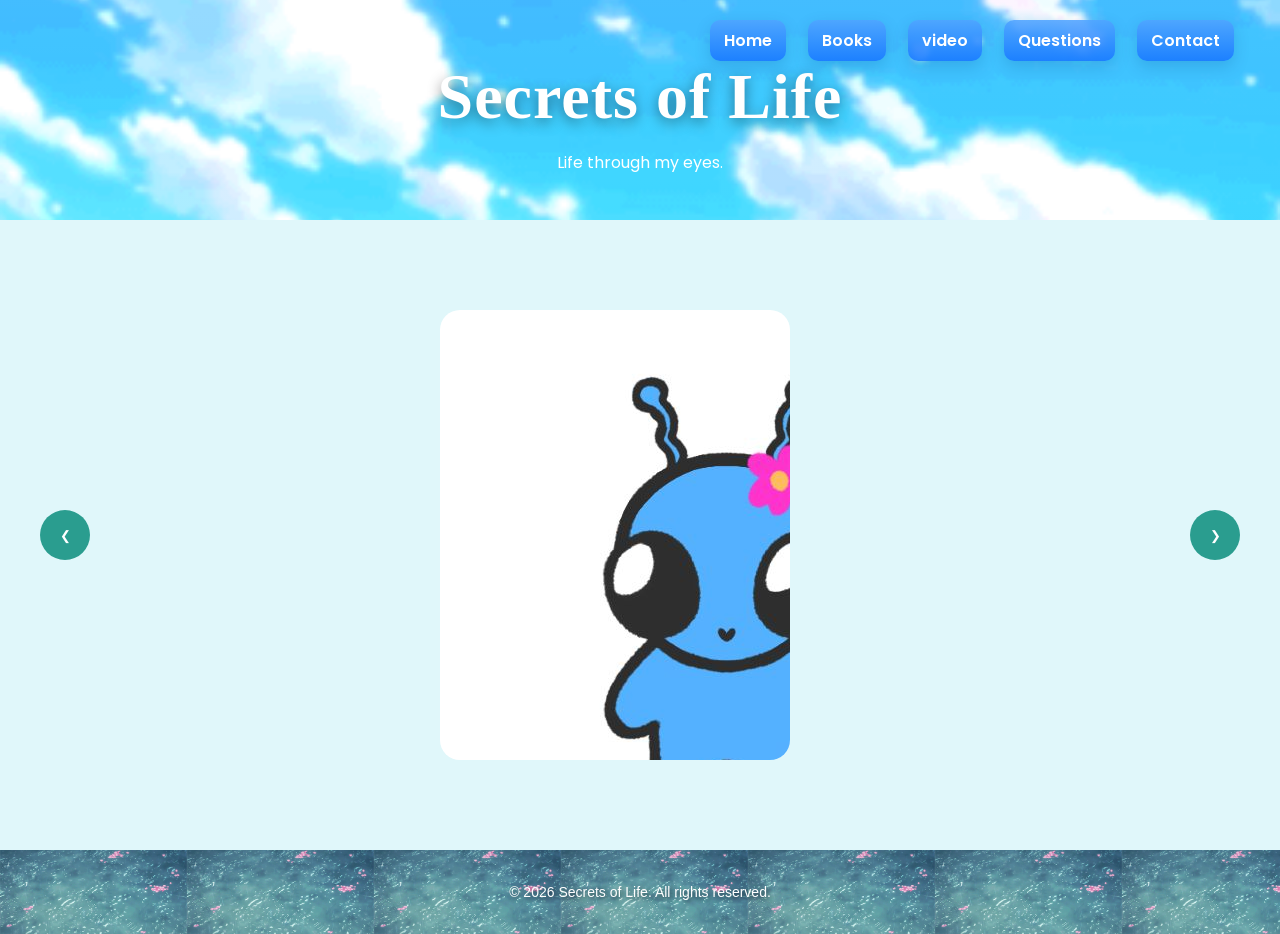
<file: index.html>
<!DOCTYPE html>
<html lang="en">
<head>
<meta charset="UTF-8">
<meta name="viewport" content="width=device-width, initial-scale=1.0">
<title>Secrets of life</title>

<link rel="stylesheet" href="design.css">

<link href="https://fonts.googleapis.com/css2?family=Poppins:wght@300;500;700&display=swap" rel="stylesheet">

</head>

<body class="home-bg">

<header class="site-header" role="banner">
<h1>Secrets of Life</h1>
<p>Life through my eyes.</p>
<nav class="navigation">
<a href="index.html">Home</a>
<a href="books.html">Books</a>
<a href="videos.html">video</a>
<a href="questions.html">Questions</a>
<a href="contact.html">Contact</a>
</nav>
</header>

   
<main id="blog-container" class="home-main"> 
    <div class="bubbles">
        <span></span>
        <span></span>
        <span></span>
        <span></span>
        <span></span>
        <span></span>
        <span></span>
        <span></span>
    </div>
<div class="card-section-container">
    <div class="blog-wrapper">
        <button id="prevBtn" class="nav-btn left">❮</button>

        <div class="blog-container" id="blogContainer">
            
            <div class="blog-card">
                <div class="card-inner">
                    <div class="card-front" style="background-image: url('images/alien.jpg');"></div>
                    <div class="card-back">
                        <div class="back-image-side" style="background-image: url('images/alien.jpg');">
                            <div class="image-overlay">
                                <h4>Priyanshu Mishra</h4>
                                <span>23 january 2026</span>
                            </div>
                        </div>
                        <div class="back-content-column">
                            <h3>Project One</h3>
                            <p>Are we aliens? The Story of life which the stars narrate.</p>
                            <a href="posts/post1.pdf" class="read-more">Read More</a>
                        </div>
                    </div>
                </div>
            </div>

            <div class="blog-card">
                <div class="card-inner">
                    <div class="card-front" style="background-image: url('images/post2_pic.jpg');"></div>
                    <div class="card-back">
                        <div class="back-image-side" style="background-image: url('images/post2_pic.jpg');">
                            <div class="image-overlay">
                                <h4>Priyanshu Mishra</h4>
                                <span>12 February 2026</span>
                            </div>
                        </div>
                        <div class="back-content-column">
                            <h3>Project Two</h3>
                            <p>Detecting genetic diversity loss in ultra-low fertility societies, AI driven population simulations: A south korean case study</p>
                            <a href="posts/post2.html" class="read-more">Read More</a>
                        </div>
                    </div>
                </div>
            </div>

        </div>

        <button id="nextBtn" class="nav-btn right">❯</button>
    </div>
</div>
</main>
<script src="script56.js"></script>
<footer class="site-footer">
    <div class="fish-area"></div>
<div class="footer-content">
    <p>&copy; 2026 Secrets of Life. All rights reserved.</p>
</div>
</footer>

</body>
</html>
</file>
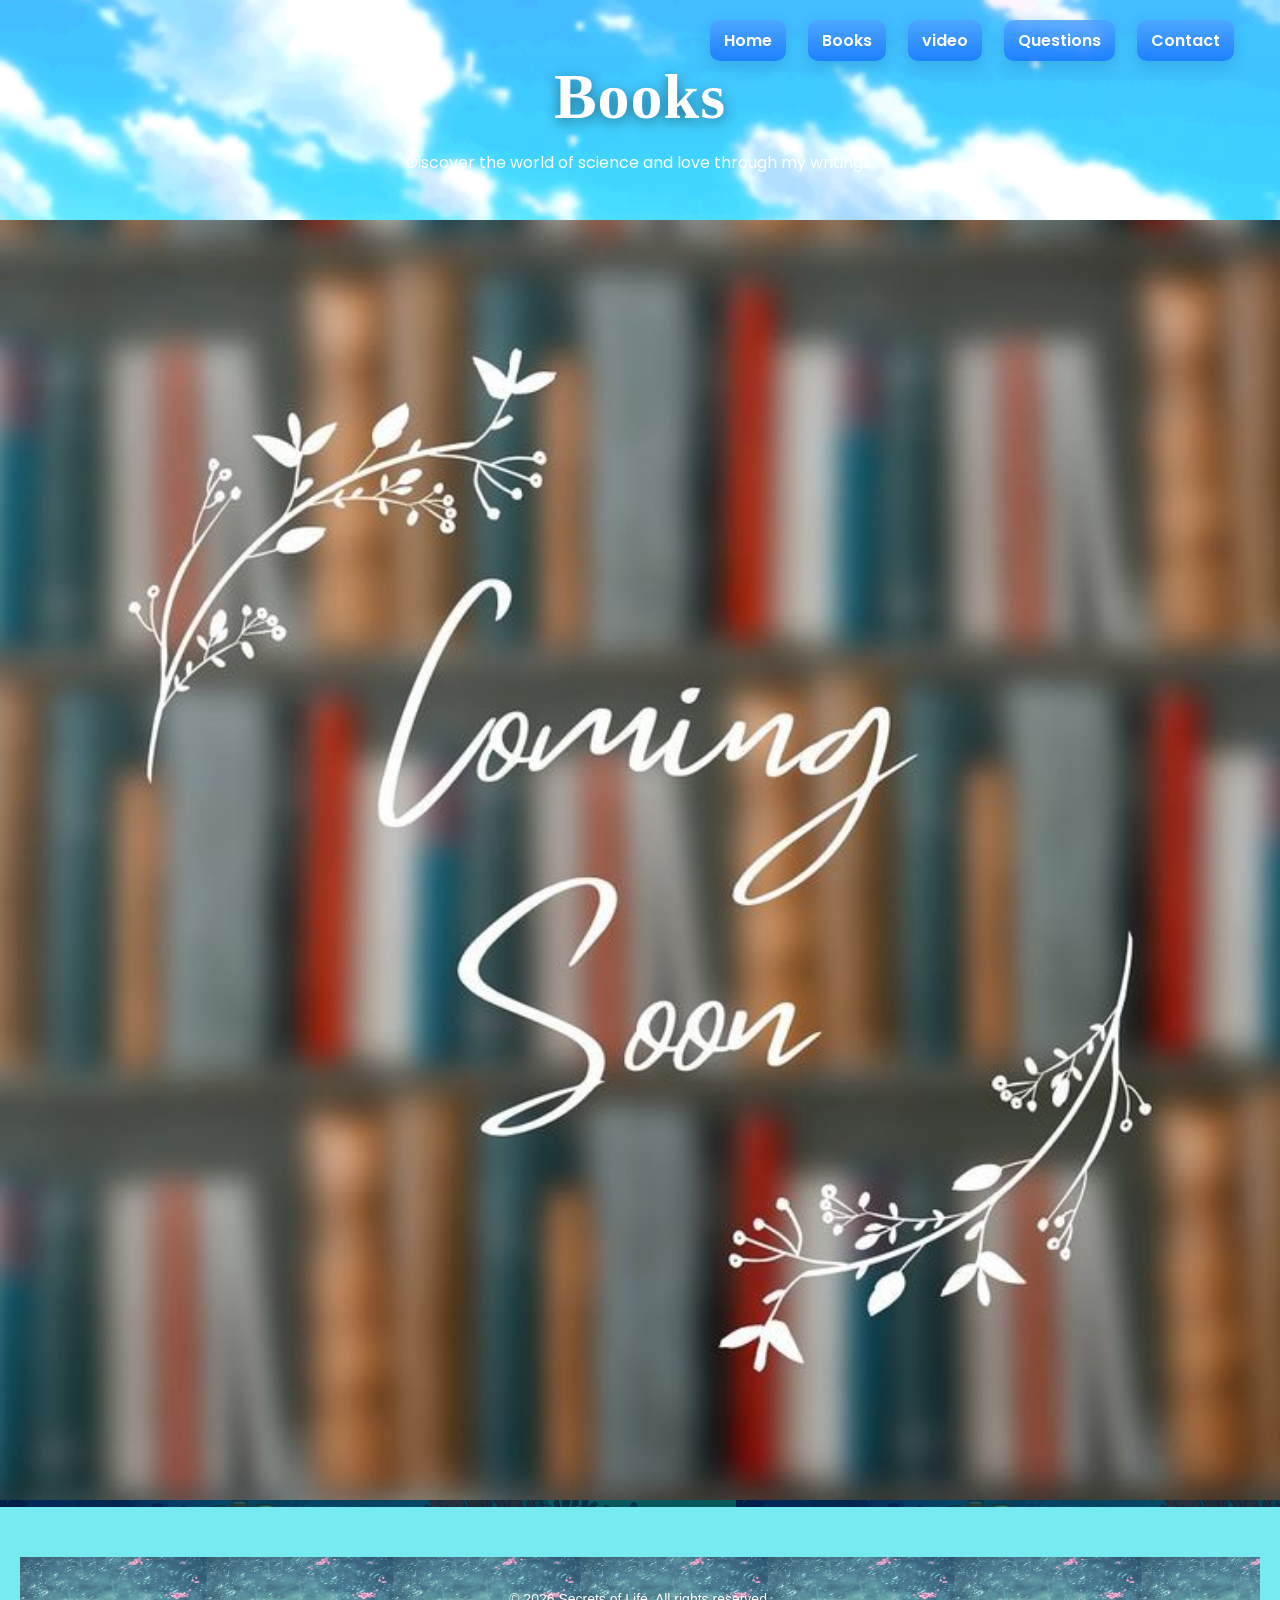
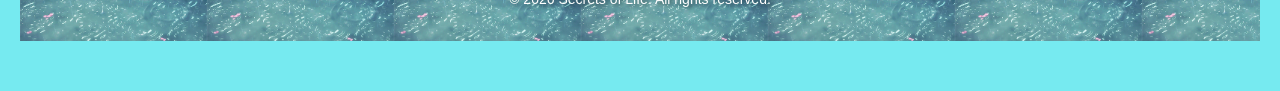
<file: books.html>
<!DOCTYPE html>
<head>
    <meta charset="UTF-8">
    <meta name="viewport" content="width=device-width, initial-scale=1.0">
    <title>Books</title>

    <link rel="stylesheet" href="design.css">

    <link href="https://fonts.googleapis.com/css2?family=Poppins:wght@300;500;700&display=swap" rel="stylesheet">
</head>
<body class="home-bg">
    <header class="site-header" role="banner">
        <h1>Books</h1>
        <p>Discover the world of science and love through my writings.</p>
        

<nav class="navigation">
<a href="index.html">Home</a>
<a href="books.html">Books</a>
<a href="videos.html">video</a>
<a href="questions.html">Questions</a>
<a href="contact.html">Contact</a>
</nav>
</header>
    </header>
    <img src ="images/books2334.jpeg" height="100%" width="100%" alt="Books Image">
   <div class ="book-page">
        <!--<section class="book-row">
            <div class="book-text">
                <h2 class ="quote-header">AMINO ACIDS OF LOVE...</h2>
                <p> from the author of <em>LOVE IN A PETRI DISH</em></p>
                <p>in the name of love, and power you cannot commit crime and name it the revolution. </p>
                 <button class="btn2"> find out more </button>
            </div>
                     <div class="book-image">
                        <img src="images/book1.png" alt="Book Image">
                     </div>
        </section>
            <section class="book-row-reverse">
                 <div class="book-text">
                    <h3 class ="sub-header">also by priyanshu mishra...</h3>
                    <p> from the author of <em>AMINO ACIDS OF LOVE</em></p>
                    <p>Love is a chemical reaction, and we are all just molecules trying to find our perfect match. </p>
                    <button class="btn21">find out more </button>
                </div>
                <div class="book-image">
                    <img src="images/book2.png" alt="Book Image">
                </div>
            </section>
        </div>-->
       
     <footer class="site-footer">
            <div class="fish-area"></div>
            <div class="footer-content">
                <p>&copy; 2026 Secrets of Life. All rights reserved.</p>
            </div>
        </footer>
</body>
</file>
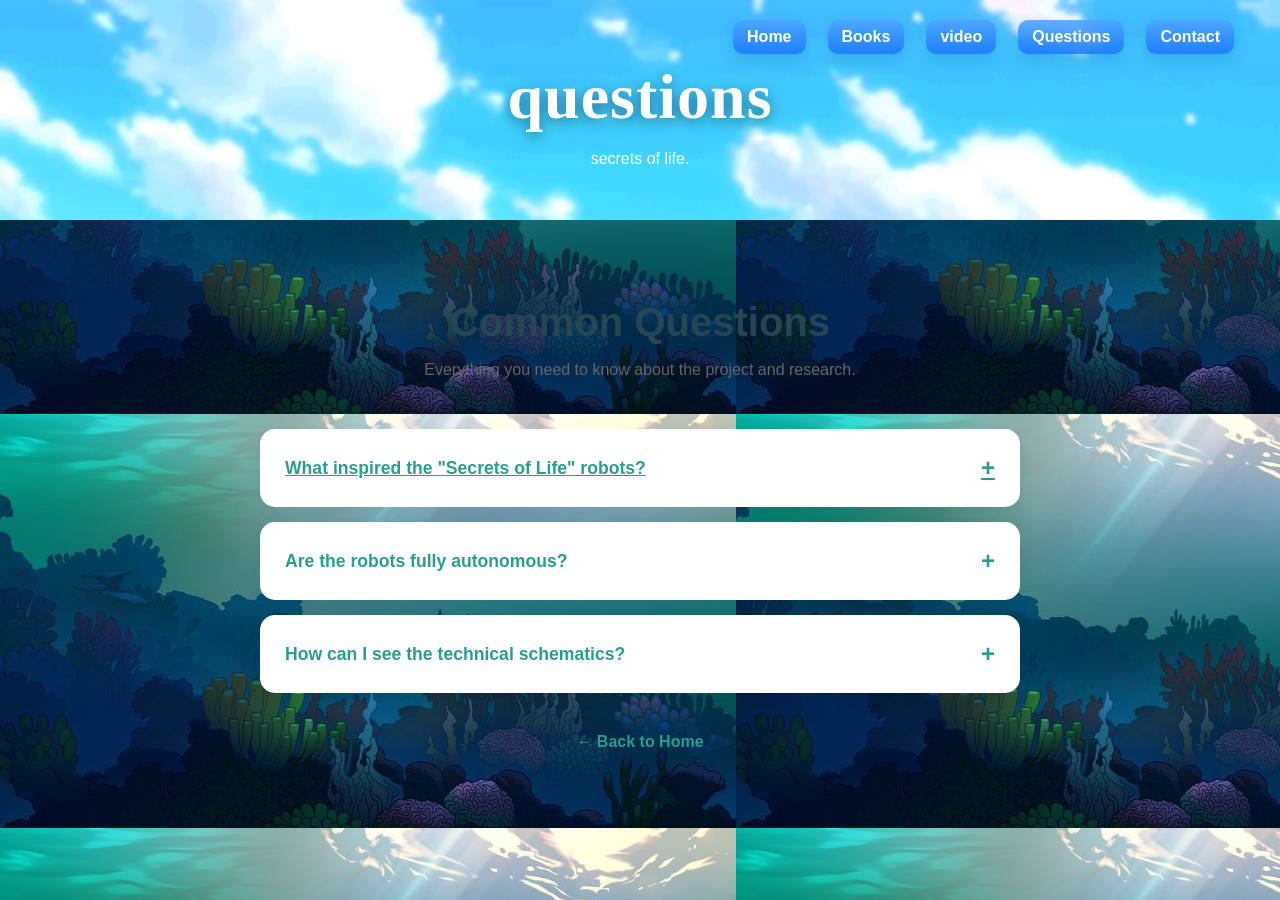
<file: questions.html>
<!DOCTYPE html>
<html lang="en">
<head>
    <meta charset="UTF-8">
    <meta name="viewport" content="width=device-width, initial-scale=1.0">
    <title>Questions | Secrets of Life</title>
    <link rel="stylesheet" href="design.css">
    <link href="https://fonts.googleapis.com/css2?family=Poppins:wght@300;500;700&display=swap" rel="stylesheet">
</head>
<header class="site-header" role="banner">
<h1>questions</h1>
<p>secrets of life.</p>
<nav class="navigation">
<a href="secrets_of_life.html">Home</a>
<a href="books.html">Books</a>
<a href="videos.html">video</a>
<a href="questions.html">Questions</a>
<a href="contact.html">Contact</a>
</nav>
</header>
<body class="questions-page" background="images/ocean.jpg">
     <div class="faq-container">
        <h1 class="faq-title">Common Questions</h1>
        <p class="faq-subtitle">Everything you need to know about the project and research.</p>

        <div class="faq-list">
            <div class="faq-item">
                <a href="tomato_full_report.pdf" target="_blank" class="faq-question">
                    What inspired the "Secrets of Life" robots?
                    <span class="icon">+</span>
                </a>
                <div class="faq-answer">
                    <div class="answer-content">
                        The project was inspired by observing how small insects like bees and ants manage complex agricultural tasks through simple, repetitive movements.
                    </div>
                </div>
            </div>

            <div class="faq-item">
                <button class="faq-question">
                    Are the robots fully autonomous?
                    <span class="icon">+</span>
                </button>
                <div class="faq-answer">
                    <div class="answer-content">
                        Currently, they are semi-autonomous. They use Arduino Nano sensors to navigate but follow a pre-programmed logic for specific farming tasks.
                    </div>
                </div>
            </div>

            <div class="faq-item">
                <button class="faq-question">
                    How can I see the technical schematics?
                    <span class="icon">+</span>
                </button>
                <div class="faq-answer">
                    <div class="answer-content">
                        Full schematics and the ISEF project board layout are available upon request through the <strong>Contact</strong> page.
                    </div>
                </div>
            </div>
        </div>

        <div class="back-link">
            <a href="secrets_of_life.html">← Back to Home</a>
        </div>
    </div>
    <script src="script56.js"></script>
</body>
</html>
</file>
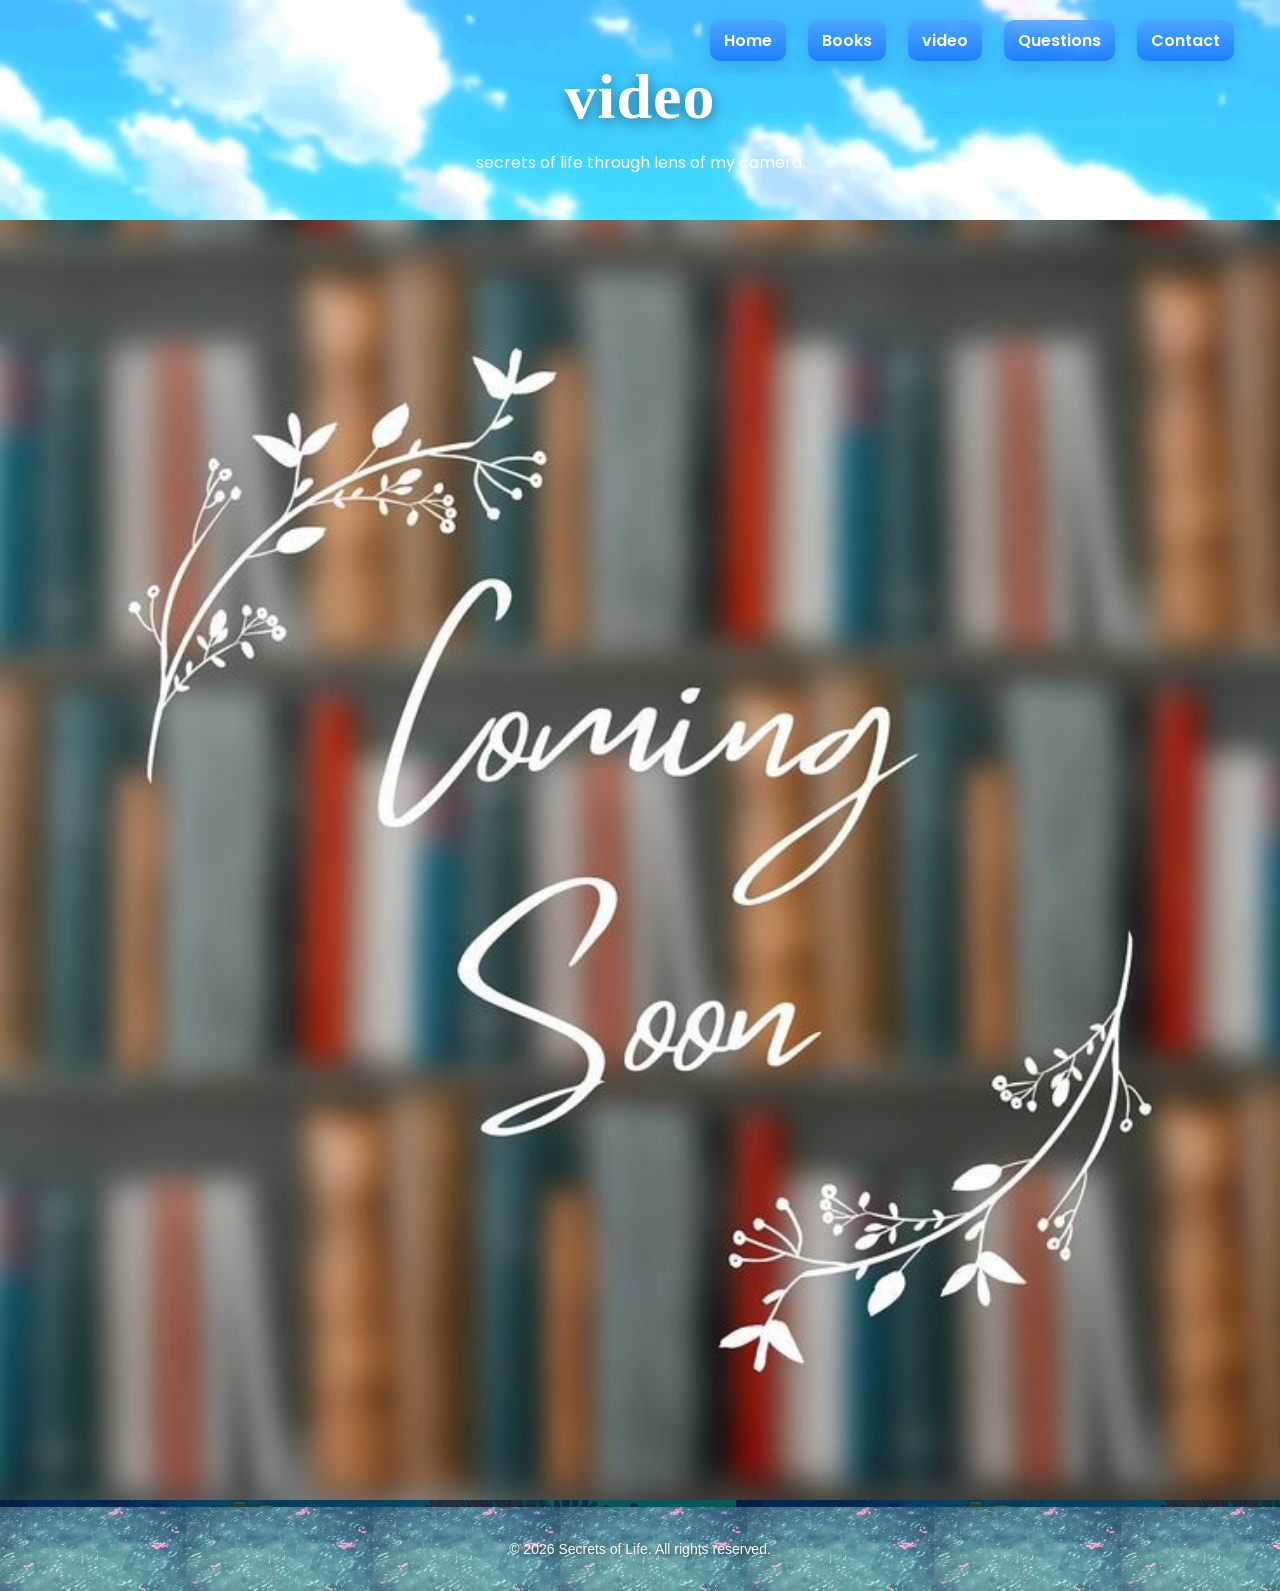
<file: videos.html>
<!DOCTYPE html>
<head>
    <meta charset="UTF-8">
    <meta name="viewport" content="width=device-width, initial-scale=1.0">
    <title>Books</title>

    <link rel="stylesheet" href="design.css">

    <link href="https://fonts.googleapis.com/css2?family=Poppins:wght@300;500;700&display=swap" rel="stylesheet">
</head>
<body class="home-bg">
    <header class="site-header" role="banner">
        <h1>video</h1>
        <p>secrets of life through lens of my camera.</p>
        

<nav class="navigation">
<a href="index.html">Home</a>
<a href="books.html">Books</a>
<a href="videos.html">video</a>
<a href="questions.html">Questions</a>
<a href="contact.html">Contact</a>
</nav>
</header>
    </header>
    <img src ="images/books2334.jpeg" height="100%" width="100%" alt="Books Image">

       
     <footer class="site-footer">
            <div class="fish-area"></div>
            <div class="footer-content">
                <p>&copy; 2026 Secrets of Life. All rights reserved.</p>
            </div>
        </footer>
</body>
</file>
<file: design.css>
body{
    font-family:Poppins, sans-serif;
    margin: 0%;
    padding: 0;
    height: 100%;
    background: url("images/ocean.jpg");
    margin:0;
    color:#333;
    box-sizing: border-box;
}

* {
    box-sizing: border-box;
}

.home-bg{
    background: url("images/ocean.jpg");
}

header{
    position:relative;
    background-position: center;
    padding-top: 60px;
    overflow:hidden;
    height:220px;
    text-align: center;
    color: #fff;
}


.site-header{
    position: relative; 
    text-align: center;
    padding: 60px 20px; 
    color: #fff; 
    background-image: url("images/header.png");
    background-size: cover;
    background-position: center;
    background-repeat: no-repeat;
    overflow: hidden;
}

.site-header::before{
    content: "";
    position: absolute;
    inset: 0; 
    background: linear-gradient(rgba(255,255,255,0.14), rgba(255,255,255,0.08));
    pointer-events: none;
}

.site-header > *{
    position: relative;
    z-index: 1;
}

.site-header h1{
    margin: 0 0 6px;
    color: #fff;
    font-family: fantasy, serif;
    font-size: clamp(2.2rem, 6vw, 4rem);
    font-weight: 700;
    text-shadow: 0 4px 14px rgba(0,0,0,0.45);
    letter-spacing: 1px;
}

.site-header .navigation{
    display: flex;
    justify-content: flex-end;
    gap: 10px;
    align-items: center;
    flex-wrap: wrap;
}

.site-header .navigation a{
    display: inline-block;
    padding: 8px 14px;
    margin: 0 6px;
    color: #fff;
    text-decoration: none;
    background: linear-gradient(180deg, rgba(79,163,255,0.88), rgba(24,119,255,0.88));
    border-radius: 10px;
    box-shadow: 0 6px 16px rgba(8,61,125,0.18);
    transition: transform 160ms ease, box-shadow 160ms ease, background 160ms ease;
    font-weight: 600;
}

.site-header .navigation a:hover{
    transform: translateY(-3px);
    box-shadow: 0 10px 22px rgba(8,61,125,0.26);
    background: linear-gradient(180deg, rgba(99,183,255,0.95), rgba(34,139,255,0.95));
}

.navigation{
    position: absolute ;
    top: 20px;
    right: 40px;
}
.navigation a{
    text-decoration: none;
    margin-left: 15px;
    padding: 8px 16px;
    border-radius: 20px;
    background:rgba(255,255,255,0.2);
    color: #fff;
    font-weight: 500;
    transition: 0.3s; 
}


.navigation a:hover{
    background: #fff;
    color: #1b4fa1;

}

.home-main{
    min-height:100px;
    padding:10px;
    background:#e0f7fa;
    position:relative;
    overflow:hidden;
}


.bubbles span{
    position:absolute;
    bottom: -50px;
    width:50px;
    height:50px;
    background:rgb(113, 227, 252);
    border-radius:65%;
    opacity:0.7;
    animation:floatBubbles 4s linear infinite;
}

.bubbles span:nth-child(1){left:20%; animation-delay:0s;}
.bubbles span:nth-child(2){left:40%; animation-delay:2s;}
.bubbles span:nth-child(3){left:60%; animation-delay:4s;}
.bubbles span:nth-child(4){left:80%; animation-delay:1s;}
.bubbles span:nth-child(5){left:50%; animation-delay:3s;}
.bubbles span:nth-child(6){left:30%; animation-delay:5s;}
.bubbles span:nth-child(7){left:70%; animation-delay:4s;}
.bubbles span:nth-child(8){left:10%; animation-delay:6s;}
.bubbles span:nth-child(9){left:90%; animation-delay:2s;}
.bubbles span:nth-child(10){left:15%; animation-delay:4s;}
.bubbles span:nth-child(11){left:25%; animation-delay:3s;}
.bubbles span:nth-child(12){left:35%; animation-delay:5s;}
.bubbles span:nth-child(13){left:45%; animation-delay:1s;}
.bubbles span:nth-child(14){left:55%; animation-delay:2s;}
.bubbles span:nth-child(15){left:65%; animation-delay:4s;} 
.bubbles span:nth-child(16){left:75%; animation-delay:3s;}
.bubbles span:nth-child(17){left:85%; animation-delay:5s;}
.bubbles span:nth-child(18){left:95%; animation-delay:1s;}
.bubbles span:nth-child(19){left:5%; animation-delay:2s;}
.bubbles span:nth-child(20){left:83%; animation-delay:3s;}

@keyframes floatBubbles{
    from{transform:translateY(0);}
    to{transform:translateY(-600px);}
}


/* Isolated Container for the Card Section */
.card-section-container {
    display: flex;
    justify-content: center;
    align-items: center;
    width: 100%;
    min-height: 600px;
    position: relative;
    padding: 40px 20px;
}

.blog-wrapper {
    position: relative;
    display: flex;
    justify-content: center;
    align-items: center;
    width: 100%;
    max-width: 1500px;
}

/* The 'Window' that hides other cards */
.blog-container {
    display: flex;
    gap: 80px;
    overflow: hidden; 
    scroll-behavior: smooth;
    width: 400px;
    padding: 40px 0;
    transition: width 0.6s ease;
}

/* Expands the window so the description isn't cut off when opened */
.blog-container:has(.active) {
    width: 950px; 
}

/* Base Card Style */
.blog-card {
    flex: 0 0 350px;
    height: 450px;
    perspective: 1000px;
    transition: flex 0.7s cubic-bezier(0.4, 0, 0.2, 1);
    cursor: pointer;
}

/* Slide Expansion */
.blog-card.active {
    flex: 0 0 900px; 
}

.card-inner {
    position: relative;
    width: 100%;
    height: 100%;
    transition: transform 0.6s;
    transform-style: preserve-3d;
}

/* Flip Trigger */
.blog-card.active .card-inner {
    transform: rotateY(180deg);
}

.card-front, .card-back {
    position: absolute;
    width: 100%;
    height: 100%;
    backface-visibility: hidden;
    border-radius: 20px;
    overflow: hidden;
}

.card-back {
    transform: rotateY(180deg);
    display: flex;
    background: white;
}

.back-image-side {
    width: 350px;
    height: 100%;
    background-size: cover;
    flex-shrink: 0;
    position: relative;
}

.image-overlay {
    position: absolute;
    bottom: 0;
    width: 100%;
    background: rgba(0,0,0,0.6);
    color: white;
    padding: 10px;
    text-align: center;
}

.back-content-column {
    flex-grow: 1;
    width: 100%;
    padding: 30px;
    opacity: 0;
    transition: opacity 0.3s 0.4s;
}

.blog-card.active .back-content-column {
    opacity: 1;
}

/* Navigation Buttons Pinned to Corners */
.nav-btn {
    position: absolute;
    top: 50%;
    transform: translateY(-50%);
    background: #2a9d8f;
    color: white;
    border: none;
    border-radius: 50%;
    width: 50px;
    height: 50px;
    cursor: pointer;
    z-index: 100;
}

.nav-btn.left { left: 10px; }
.nav-btn.right { right: 10px; }


.read-more-btn {
    display: inline-block;
    margin-top: 15px;
    padding: 10px 20px;
    background: #2a9d8f;
    color: white;
    text-decoration: none;
    border-radius: 20px;
    font-weight: bold;
    text-align: center;
}

.site-footer{
    position:relative;
    padding: 20px;
    background:linear-gradient(to bottom, #005f73,#0a9396);
    overflow: hidden;
    color: #fff;
    font-size: 14px;
    display: flex;
    align-items: center;
    justify-content: center;
    text-align: center;
}

.fish-area{
    position: absolute;
    top: 0;
    left: 0;
    width: 100%;
    height: 100%;
    background-image: url("images/footer22.gif");
    background-repeat: repeat-x;
    background-size: contain;
    z-index: 1;
    pointer-events: none;
}

.footer-content{
    position: relative;
    z-index: 2;
    font-family: 'Segoe UI', Tahoma, Geneva, Verdana, sans-serif;
    text-shadow: 2px 2px 4px rgba(0,0,0,0.5);
}


#contact-button{
    position:fixed;
    bottom:30px;
    right:30px;
    width:60px;
    height:60px;
    border-radius:50%;
    background:white;
    box-shadow:0 5px 20px rgba(0,0,0,0.2);
    display:flex;
    align-items:center;
    justify-content:center;
}

#contact-button img{
    width:35px;
    height:35px;
}

.book-page{
    background-color: #76eaf0;
    padding: 50px 20px;
    font-family: arial, sans-serif;
}

.book-row{
    display: flex;
    background: #fff;
    max-width: 900px;
    min-height: 400px;
    margin: 40px auto;
    align-items: stretch;
    border-radius: 8px;
    box-shadow: 0 10px 30px rgba(0, 164, 234, 0.5);
    overflow: hidden;
    gap: 30px;
    margin-bottom: 40px;
    flex-wrap: wrap;
}

.book-row-reverse{
    flex-direction: row-reverse;
    color: #fff;
    background: transparent;
    border: 1px solid rgba(255, 255, 255, 0.1);
    padding: 20px;
}

.book-text{
    flex: 1;
    padding: 40px;
    display: flex;
    flex-direction: column;
    justify-content: center;
    min-width: 250px;
}

.book-text h3,.book-text p{
    color: rgb(48, 105, 239);
}
.sub-header{
    color: #ffcc00;
    text-transform: uppercase;
    font-weight: bold;
}

.book-image {
    flex: 1;
    min-width: 250px;
}

.book-image img{
    width: 100%;
    height: 100%;
    object-fit: cover;
    display: block;
    border-radius: 15px;
    box-shadow: 0 8px 20px rgba(0,0,0,0.1);
}

.quote-header{
    color: #60aefd;
    font-size: 1.4rem;
    margin-bottom: 20px;
    line-height: 1.2;
}

.btn2{
    background-color: #35dae0;
    color: #fff;
    padding: 12px 24px;
    border: none;
    border-radius: 25px;
    text-transform: uppercase;
    width: fit-content;
    font-weight: bold;
    letter-spacing: 1px;
    cursor: pointer;
    margin-top: 20px;
}
.btn2:hover{
    background-color: #21867a;
}

.btn21{
    border-radius: 25px;
    background-color: #2da5f0;
}
.btn21:hover{
    background-color: #1b4fa1;
}

.contact-page-wrapper {
    display: flex;
    justify-content: center;
    align-items: center;
    gap: 50px;
    min-height: 100vh;
    background-color: #f0f8ff;
    padding: 20px;
    flex-wrap: wrap;
}

/* Card Sizing */
.flip-card {
    width: 300px;
    height: 400px;
    perspective: 1000px;
    flex-shrink: 0;
}

.flip-card-inner {
    position: relative;
    width: 100%;
    height: 100%;
    transition: transform 0.6s;
    transform-style: preserve-3d;
}

.flip-card:hover .flip-card-inner {
    transform: rotateY(180deg);
}

.flip-card-front, .flip-card-back {
    position: absolute;
    width: 100%;
    height: 100%;
    backface-visibility: hidden;
    border-radius: 15px;
    overflow: hidden;
    box-shadow: 0 8px 20px rgba(0,0,0,0.1);
}

/* Front Side Style */
.flip-card-front {
    background: linear-gradient(135deg, #2a9d8f, #264653);
    color: white;
    display: flex;
    flex-direction: column;
    justify-content: center;
    align-items: center;
    text-align: center;
    padding: 20px;
}

/* Back Side Style */
.flip-card-back {
    transform: rotateY(180deg);
}

.flip-card-back img {
    width: 100%;
    height: 100%;
    object-fit: cover;
}

/* Form Container Style */
.form-container {
    width: 350px;
    background: white;
    padding: 30px;
    border-radius: 15px;
    box-shadow: 0 8px 20px rgba(0,0,0,0.1);
    flex-shrink: 0;
}

.cute-form {
    display: flex;
    flex-direction: column;
    gap: 15px;
}

.cute-form input, .cute-form textarea {
    padding: 10px;
    border: 1px solid #ddd;
    border-radius: 8px;
    font-family: inherit;
    width: 100%;
}

.cute-form button {
    background: #2a9d8f;
    color: white;
    border: none;
    padding: 12px;
    border-radius: 25px;
    cursor: pointer;
    font-weight: bold;
}

#status-message {
    margin-top: 15px;
    font-size: 0.9rem;
    font-weight: bold;
    text-align: center;
    animation: fadeIn 0.5s ease-in;
}

@keyframes fadeIn {
    from { opacity: 0; transform: translateY(-10px); }
    to { opacity: 1; transform: translateY(0); }
}

/* Questions Page Specific Styling */
.questions-page {
    background-color: #f0f8ff;
    margin: 0;
    font-family: 'Segoe UI', sans-serif;
    color: #264653;
}

.faq-container {
    max-width: 800px;
    margin: 80px auto;
    padding: 0 20px;
}

.faq-title {
    text-align: center;
    font-size: 2.5rem;
    margin-bottom: 10px;
}

.faq-subtitle {
    text-align: center;
    color: #666;
    margin-bottom: 50px;
}

.faq-list {
    display: flex;
    flex-direction: column;
    gap: 15px;
}

.faq-item {
    background: white;
    border-radius: 15px;
    box-shadow: 0 5px 15px rgba(0,0,0,0.05);
    overflow: hidden;
    transition: all 0.3s ease;
}

.faq-question {
    width: 100%;
    padding: 25px;
    background: none;
    border: none;
    display: flex;
    justify-content: space-between;
    align-items: center;
    font-size: 1.1rem;
    font-weight: 600;
    color: #2a9d8f;
    cursor: pointer;
    text-align: left;
}

.faq-question:hover {
    background-color: #fdfdfd;
}

.faq-answer {
    max-height: 0;
    overflow: hidden;
    transition: max-height 0.4s cubic-bezier(0.4, 0, 0.2, 1);
    background-color: #fafafa;
}

.answer-content {
    padding: 0 25px 25px 25px;
    line-height: 1.6;
    color: #555;
}

/* Logic for active state */
.faq-item.active {
    box-shadow: 0 10px 25px rgba(42, 157, 143, 0.1);
}

.faq-item.active .faq-answer {
    max-height: 300px;
}

.faq-item.active .icon {
    transform: rotate(45deg);
    color: #e76f51;
}

.icon {
    font-size: 1.5rem;
    transition: transform 0.3s ease;
}

.back-link {
    text-align: center;
    margin-top: 40px;
}

.back-link a {
    color: #2a9d8f;
    text-decoration: none;
    font-weight: bold;
}

/* ============================================
   MOBILE RESPONSIVE STYLES (768px and below)
   ============================================ */

@media (max-width: 768px) {
    .site-header {
        padding: 40px 15px;
    }

    .site-header h1 {
        font-size: clamp(1.8rem, 5vw, 2.5rem);
    }

    .site-header p {
        font-size: 0.9rem;
    }

    .navigation {
        position: static;
        display: flex;
        flex-wrap: wrap;
        justify-content: center;
        gap: 8px;
        margin-top: 15px;
    }

    .navigation a {
        margin: 5px;
        padding: 6px 12px;
        font-size: 0.85rem;
    }

    .site-header .navigation {
        position: static;
        justify-content: center;
    }

    .card-section-container {
        padding: 20px 10px;
        min-height: 400px;
    }

    .blog-container {
        width: 100%;
        max-width: 350px;
        gap: 40px;
        padding: 20px 0;
    }

    .blog-container:has(.active) {
        width: 100%;
        max-width: 100vw;
    }

    .blog-card {
        flex: 0 0 280px;
        height: 350px;
    }

    .blog-card.active {
        flex: 0 0 100vw;
    }

    .back-image-side {
        width: 200px;
        min-width: 200px;
    }

    .back-content-column {
        padding: 20px;
    }

    .nav-btn {
        width: 40px;
        height: 40px;
        font-size: 1.2rem;
    }

    .nav-btn.left {
        left: 5px;
    }

    .nav-btn.right {
        right: 5px;
    }

    .contact-page-wrapper {
        gap: 30px;
        min-height: auto;
        padding: 20px;
    }

    .flip-card {
        width: 250px;
        height: 320px;
    }

    .form-container {
        width: 100%;
        max-width: 350px;
    }

    .faq-container {
        margin: 40px auto;
    }

    .faq-title {
        font-size: 1.8rem;
    }

    .faq-question {
        padding: 18px;
        font-size: 0.95rem;
    }

    .book-row {
        flex-direction: column;
        min-height: auto;
        gap: 15px;
    }

    .book-image {
        min-width: 100%;
        height: 250px;
    }

    .book-text {
        padding: 20px;
    }

    #contact-button {
        width: 50px;
        height: 50px;
        bottom: 20px;
        right: 20px;
    }
}

/* ============================================
   MOBILE RESPONSIVE STYLES (480px and below)
   ============================================ */

@media (max-width: 480px) {
    .site-header {
        padding: 30px 10px;
    }

    .site-header h1 {
        font-size: 1.5rem;
        margin-bottom: 5px;
    }

    .site-header p {
        font-size: 0.8rem;
    }

    .navigation a {
        padding: 5px 10px;
        font-size: 0.75rem;
        margin: 3px;
    }

    .home-main {
        padding: 5px;
    }

    .card-section-container {
        padding: 15px 5px;
        min-height: 300px;
    }

    .blog-container {
        max-width: 100%;
        padding: 15px 0;
    }

    .blog-card {
        flex: 0 0 250px;
        height: 300px;
    }

    .blog-card.active {
        flex: 0 0 100vw;
    }

    .back-image-side {
        width: 150px;
        min-width: 150px;
    }

    .image-overlay {
        padding: 8px;
    }

    .image-overlay h4 {
        font-size: 0.9rem;
    }

    .image-overlay span {
        font-size: 0.8rem;
    }

    .back-content-column {
        padding: 15px;
    }

    .back-content-column h3 {
        font-size: 1rem;
    }

    .back-content-column p {
        font-size: 0.85rem;
    }

    .nav-btn {
        width: 35px;
        height: 35px;
        font-size: 1rem;
    }

    .contact-page-wrapper {
        padding: 15px;
    }

    .flip-card {
        width: 200px;
        height: 260px;
    }

    .form-container {
        width: 100%;
        max-width: 100%;
        padding: 20px;
    }

    .faq-container {
        margin: 30px auto;
    }

    .faq-title {
        font-size: 1.4rem;
    }

    .faq-question {
        padding: 15px;
        font-size: 0.9rem;
    }

    .answer-content {
        padding: 0 15px 15px 15px;
    }

    img {
        max-width: 100%;
        height: auto;
        display: block;
    }

    .book-row {
        margin: 20px 0;
    }

    .book-text {
        padding: 15px;
    }

    #contact-button {
        width: 45px;
        height: 45px;
        bottom: 15px;
        right: 15px;
    }
}
</file>
